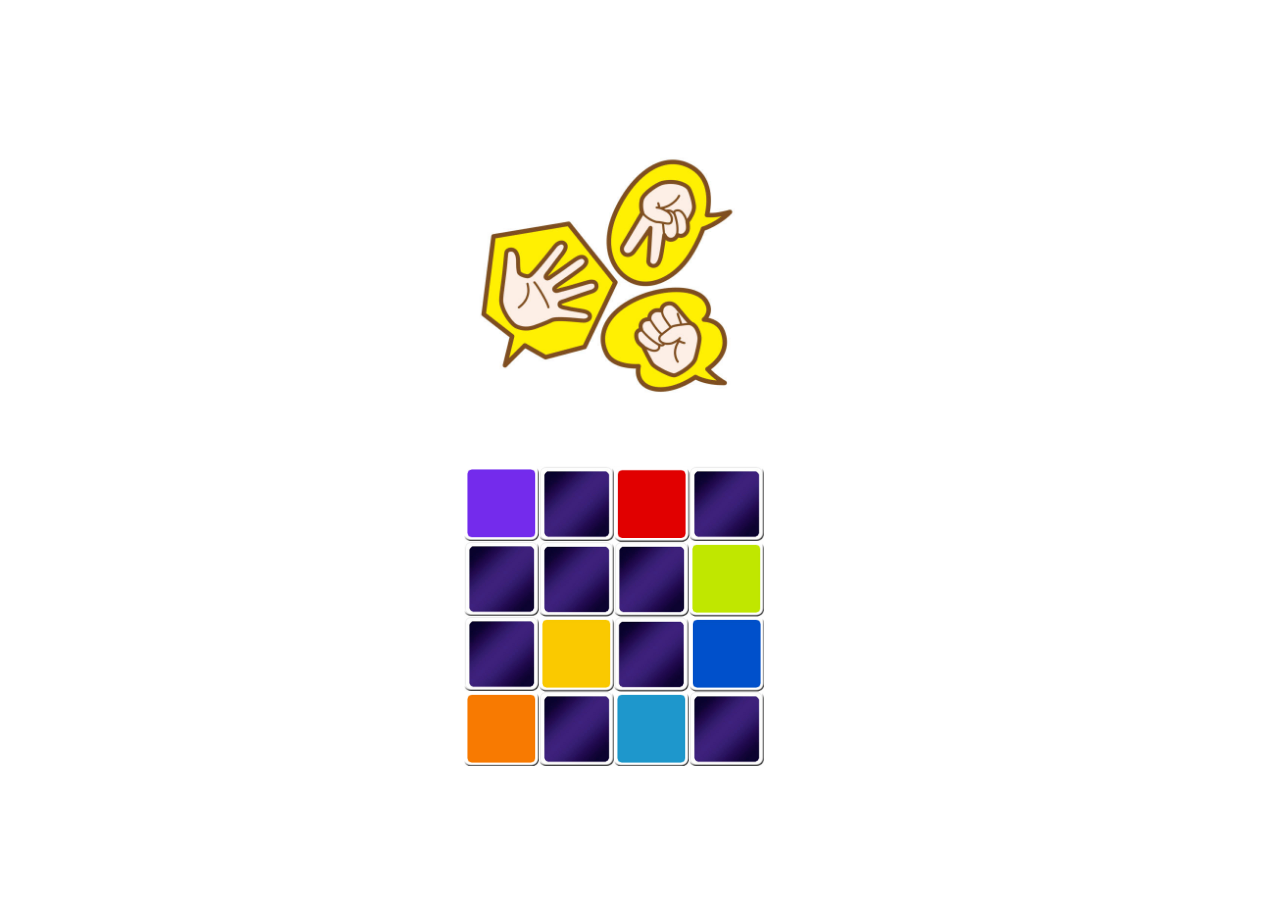
<file: index.html>
<!DOCTYPE html>
<html lang="en">
<head>
    <meta charset="UTF-8">
    <meta name="viewport" content="width=device-width, initial-scale=1.0">
    <title>Document</title>
    <link rel="stylesheet" href="home.css">
</head>
<body>
    <div class="games">
        <a href="RPS/rps.html">
            <img class="RPS" src="RPS.jpg"></img>
        </a>
        <a href="Match/match.html">
            <img class="match" src="MATCH.jpg"></img>
        </a>
    </div>
</body>
</html>
</file>
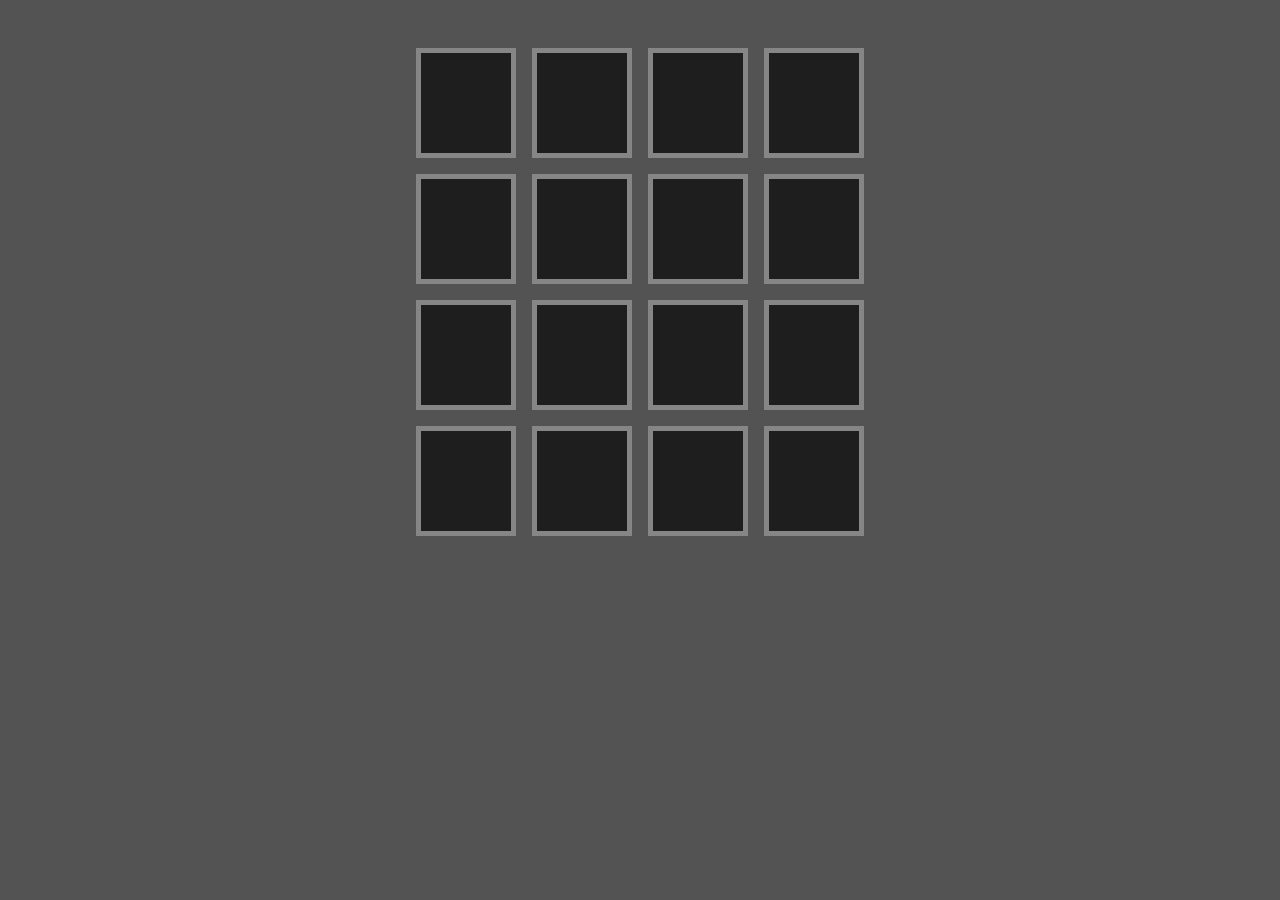
<file: Match/match.html>
<!DOCTYPE html>
<html lang="en">
<head>
    <meta charset="UTF-8">
    <meta name="viewport" content="width=device-width, initial-scale=1.0">
    <title>Document</title>
    <link rel="stylesheet" href="match.css">
    <script src="match.js" defer></script>
</head>
<body>
    <div class="tiles"></div>
</body>
</html>
</file>
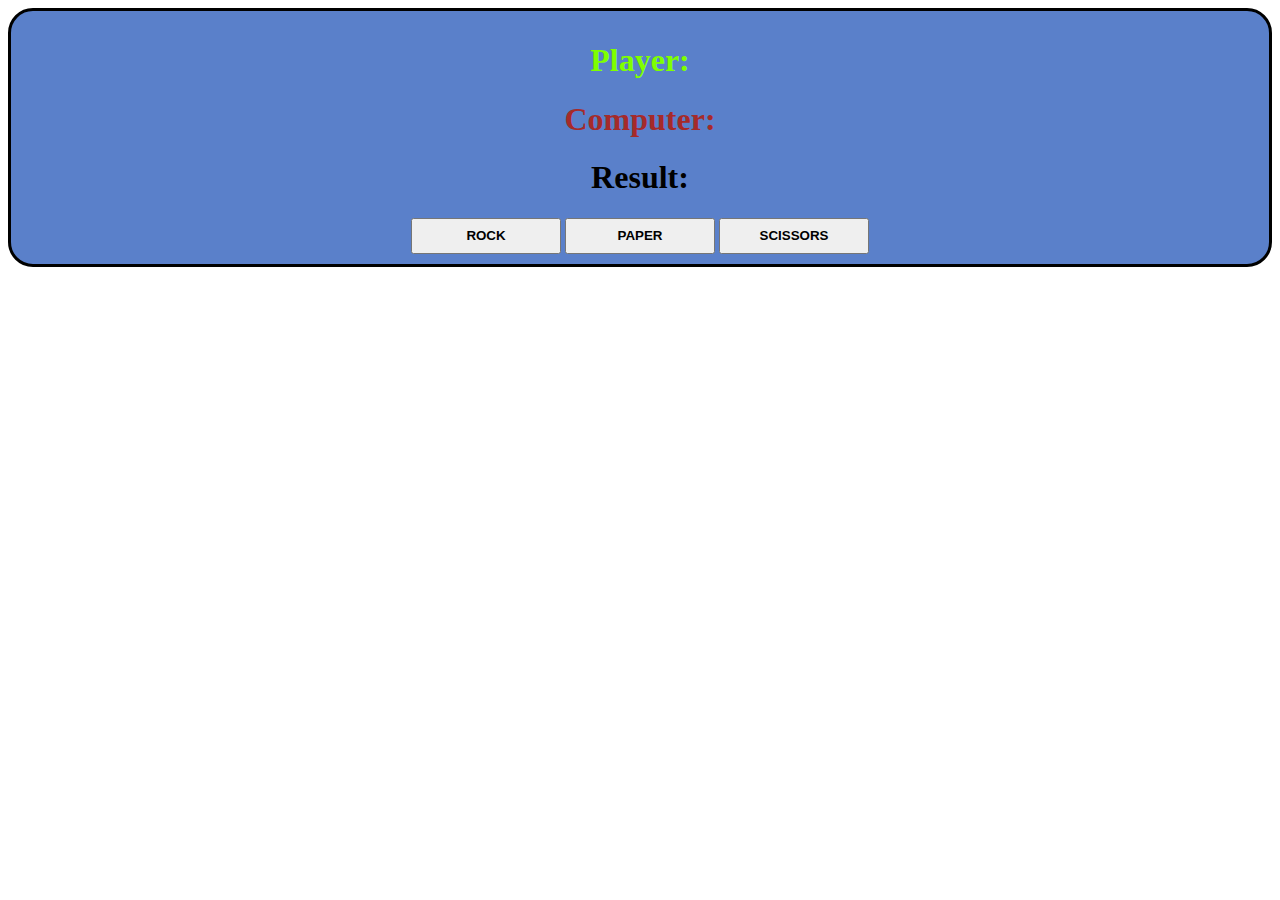
<file: RPS/rps.html>
<!DOCTYPE html>
<html lang="en">
<head>
    <meta charset="UTF-8">
    <meta http-equiv="X-UA-Compatible" content="IE=edge">
    <meta name="viewport" content="width=device-width, initial-scale=1.0">
    <title>Document</title>
    <link rel="stylesheet" href="rps.css">
</head>
<body>
    <div id="gameDiv">
        <h1 class="gameText" id="playerText">Player: </h1>
        <h1 class="gameText" id="computerText">Computer: </h1>
        <h1 class="gameText" id="resultText">Result: </h1>

        <button class="choiceButton">ROCK</button>
        <button class="choiceButton">PAPER</button>
        <button class="choiceButton">SCISSORS</button>
    </div>
    <script src="rps.js"></script>
</body>
</html>
</file>
<file: home.css>
.games {
    position: absolute;
    top: 50%;
    left: 50%;
    transform: translate(-50%, -50%);
    padding: 10%;
    align-content: center;
    justify-content: center;
}

.RPS {
    background-color: coral;
    width: 300px;
    height: 300px;
    margin: 16px;
}

.match {
    background-color: cornflowerblue;
    width: 300px;
    height: 300px;
    margin: 16px;
}
</file>
<file: Match/match.css>
body {
    background-color: rgb(83, 83, 83);
    margin: 0;
}

.tiles {
    margin: 48px auto;
    width: max-content;
    display: grid;
    grid-template-columns: repeat(4, 100px);
    gap: 16px;
}

.tile {
    height: 100px;
    background-color: rgb(30, 30, 30);
    border: 5px solid #868686;
    cursor: pointer;
}
</file>
<file: RPS/rps.css>
.choiceButton{
    line-height: 30px;
    width: 150px;
    font-weight: 900;
}

#playerText{
    color:chartreuse;
}

#computerText{
    color:brown;
}

#gameDiv{
    font-family:'Brush Script MT', cursive;
    border: 3px solid;
    border-radius: 25px;
    padding: 10px;
    background-color: rgb(90, 128, 202);
    text-align: center;
}
</file>
